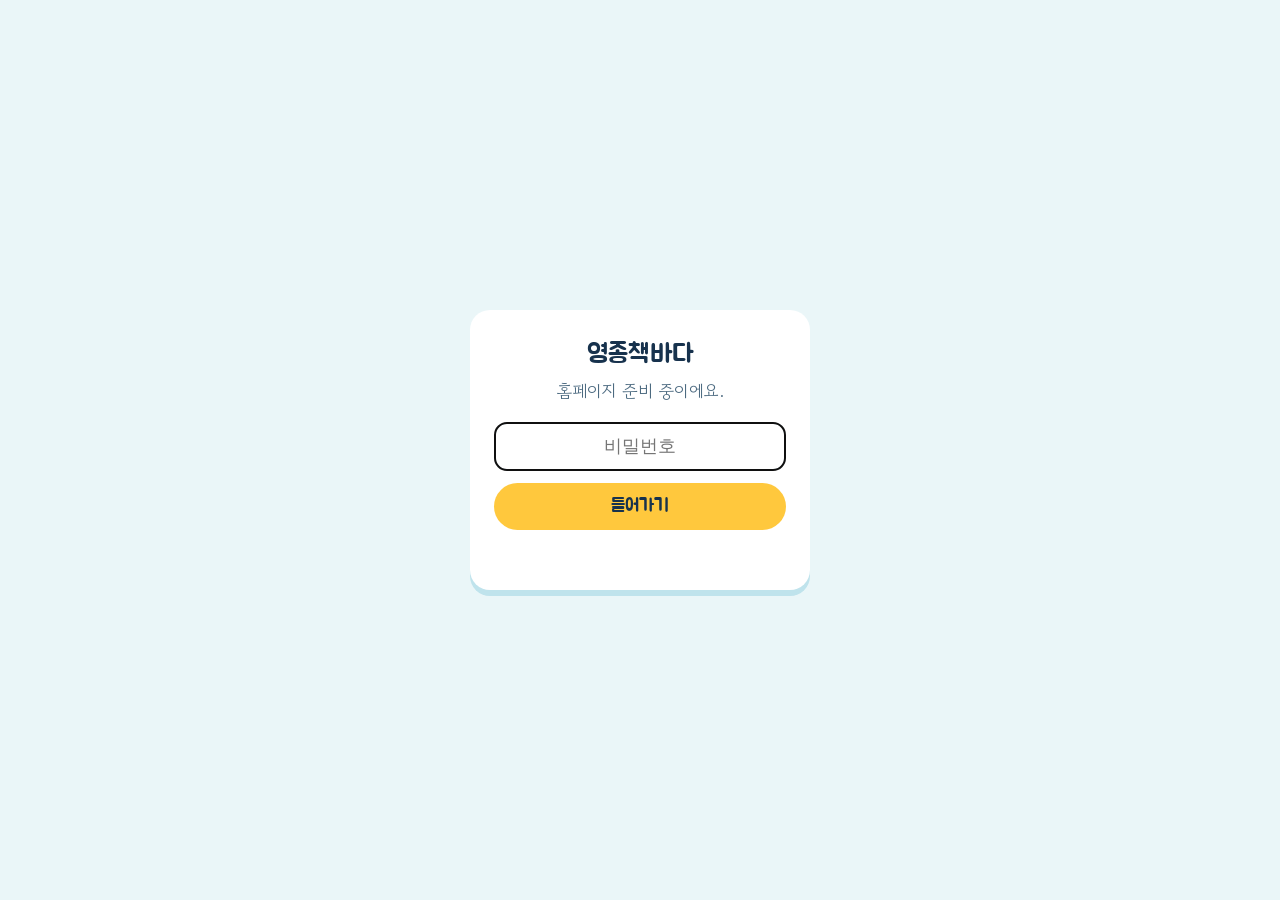
<file: index.html>
<!doctype html>
<html lang="ko">
<head>
<meta charset="utf-8">
<meta name="color-scheme" content="light">
<meta name="theme-color" content="#EAF6F8">
<meta name="viewport" content="width=device-width, initial-scale=1, viewport-fit=cover">
<meta name="robots" content="noindex, nofollow">
<script src="js/gate.js?v=3"></script>
<title>영종 책바다 어린이서점</title>
<meta name="description" content="인천 영종도 어린이서점 영종 책바다. 그레이트북스 우수 매장, 아람북스·프뢰벨·도서출판 성우 정품 등록 서점.">
<meta name="claude:viewport-fit-sides" content="cover">
<link rel="icon" href="images/logo.jpg">
<link rel="preconnect" href="https://fonts.googleapis.com">
<link rel="stylesheet" href="https://fonts.googleapis.com/css2?family=Jua&family=Gowun+Dodum&display=swap">
<link rel="stylesheet" href="css/style.css?v=202610281250">
<script src="data/books.js?v=202610281250" defer></script>
<script src="data/events.js?v=202611281245" defer></script>
<script src="data/last-check.js?v=202611281245" defer></script>
<script src="js/site.js?v=202610281250" defer></script>
</head>
<body>
<header>
  <div class="wrap">
    <a class="logo" href="#top" aria-label="영종책바다 처음으로">
      <img class="logo-mark" src="images/logo.jpg" alt="" width="40" height="40">
      영종책바다
    </a>
    <a class="hdr-call" href="tel:0327515490" aria-label="전화 걸기 032-751-5490">☎ 전화</a>
    <nav aria-label="주요 메뉴">
      <ul>
        <li><a href="#news">이벤트</a></li>
        <li><a href="#books">책 소개</a></li>
        <li><a href="#events">부모교실</a></li>
        <li><a href="#store">매장 안내</a></li>
        <li><a href="#channels">소통 채널</a></li>
      </ul>
    </nav>
  </div>
</header>

<main id="top">
  <section class="hero">
    <div class="wrap">
      <div class="hero-text">
        <p class="eyebrow">영종 책바다 어린이서점</p>
        <h1>책 속 바다로<br><em>풍덩!</em> 빠져 볼까요?</h1>
        <p class="lead">영종도에서 그림책부터 전집까지, 아이 손에 꼭 맞는 책을 함께 고르는 어린이서점이에요. 그레이트북스 우수 매장이자 아람북스·프뢰벨·도서출판 성우 정품 등록 서점이라, 견본을 직접 펼쳐 보고 상담받을 수 있어요.</p>
        <p class="lead-short">그림책부터 전집까지, 견본을 직접 펼쳐 보고 고를 수 있어요.</p>
        <div class="hero-cta">
          <a class="btn btn-sun" href="#news">10월 이벤트 보기</a>
          <a class="btn btn-line" href="#store">오시는 길</a>
        </div>
      </div>
      <figure class="hero-art">
        <picture>
          <source media="(max-width:640px)" srcset="images/interior.jpg">
          <img src="images/entrance.jpg" alt="영종책바다 매장 모습" width="1000" height="1000">
        </picture>
        <figcaption>매장 입구의 곰 모양 '책육아 갤러리'</figcaption>
      </figure>
    </div>
    <svg class="waves" viewBox="0 0 1200 90" preserveAspectRatio="none" aria-hidden="true">
      <path d="M0 40 Q150 0 300 40 T600 40 T900 40 T1200 40 V90 H0z" fill="var(--wave1)"/>
      <path d="M0 60 Q150 25 300 60 T600 60 T900 60 T1200 60 V90 H0z" fill="var(--wave2)"/>
    </svg>
  </section>

  <section class="band band-paper" id="news">
    <div class="wrap">
      <div class="sec-head">
        <div class="sec-title"><h2 id="news-title">이번 달 소식</h2><span class="stamp" id="news-updated" hidden></span></div>
        <p>지금 매장에서 진행 중인 출판사 이벤트예요. 견본 도서가 매장에 있어 직접 보고 고르실 수 있어요.</p>
      </div>
      <div class="pub-rail-wrap promo-rail-wrap">
        <button class="rail-btn prev" type="button" aria-label="이전 소식">‹</button>
        <div class="promo-grid" id="promo-grid" tabindex="0" aria-label="이달 소식, 옆으로 넘겨 보세요"></div>
        <button class="rail-btn next" type="button" aria-label="다음 소식">›</button>
      </div>
      <p class="rail-hint" id="promo-hint">옆으로 넘겨서 다른 소식도 보세요.</p>
      <p class="note" id="promo-empty" hidden>지금은 진행 중인 행사가 없어요. 새 소식은 블로그와 인스타그램에서 먼저 알려드려요.</p>
    </div>
  </section>

  <section class="band" id="books">
    <div class="wrap">
      <div class="sec-head">
        <h2>출판사별 책 소개</h2>
        <p>정품 등록 서점이라 출판사 전집을 매장 혜택과 함께 구매하실 수 있어요. 출판사를 누르면 책 목록을 볼 수 있어요.</p>
      </div>
      <div class="pub-rail-wrap">
        <button class="rail-btn prev" type="button" aria-label="이전 출판사">‹</button>
        <div class="pub-rail" id="pub-rail" tabindex="0" aria-label="출판사 목록, 옆으로 넘겨 보세요"></div>
        <button class="rail-btn next" type="button" aria-label="다음 출판사">›</button>
      </div>
      <p class="rail-hint">옆으로 넘겨서 다른 출판사도 보세요.</p>
    </div>
  </section>

  <section class="band band-paper" id="events">
    <div class="wrap">
      <div class="sec-head">
        <h2>부모교실</h2>
        <p>매달 출판사 강사님을 모시고 아이 연령에 맞는 책 읽기 방법을 나눠요. 무료, 선착순이에요. 신청은 문자(010-7540-5490)로 받아요.</p>
      </div>
      <div class="events-wrap" id="class-wrap"></div>
      <p class="note" id="class-note"></p>
    </div>
  </section>

  <section class="band" id="store">
    <div class="wrap">
      <div class="sec-head">
        <h2>매장 안내</h2>
        <p>노란 유리문을 열면 곰 모양 '책육아 갤러리' 벽과 블록 놀이 테이블이 아이들을 맞아요. 전집 견본이 서가에 있어 펼쳐 보고 상담받을 수 있어요.</p>
      </div>
      <div class="store">
        <div class="photos">
          <img class="ph big" src="images/interior.jpg" alt="민트색 벽과 흰 서가, 기린 인형, 블록 놀이 테이블이 있는 매장 내부" width="600" height="780">
          <img class="ph" src="images/shelf.jpg" alt="기린 인형 옆 그림책 서가 통로" width="336" height="628">
          <img class="ph" src="images/entrance.jpg" alt="노란 유리문 매장 입구" width="1000" height="1000">
        </div>
        <div class="info-card">
          <dl>
            <dt>주소</dt><dd>인천 영종구 하늘중앙로 193, 조양타워 3층</dd>
            <dt>영업시간</dt><dd class="hours">월~금 10:30 ~ 18:30<br>토 09:30 ~ 17:30<br>일요일 휴무</dd>
            <dt>전화</dt><dd class="hours">032-751-5490<br>010-7540-5490 (문자 상담)</dd>
            <dt>주차</dt><dd>주차 가능</dd>
          </dl>
          <div>
            <p style="font-family:var(--f-display);color:var(--kelp);margin-bottom:8px">정품 등록 출판사</p>
            <div class="shelf"><span>그레이트북스 우수 매장</span><span>아람북스</span><span>프뢰벨</span><span>도서출판 성우</span><span>키즈스콜레</span><span>키즈에이원</span></div>
          </div>
          <a class="btn btn-line" href="https://map.naver.com/p/search/%EC%98%81%EC%A2%85%20%EC%B1%85%EB%B0%94%EB%8B%A4%20%EC%96%B4%EB%A6%B0%EC%9D%B4%EC%84%9C%EC%A0%90" target="_blank" rel="noopener" style="justify-self:start">네이버 지도에서 길찾기</a>
        </div>
      </div>
    </div>
  </section>

  <section class="band band-paper" id="channels">
    <div class="wrap">
      <div class="sec-head">
        <h2>책바다와 이야기해요</h2>
        <p>새로 들어온 책, 이벤트, 부모교실 소식은 아래 채널에서 가장 먼저 알려드려요.</p>
      </div>
      <div class="channels">
        <a class="ch naver" href="https://blog.naver.com/badaikidsbook" target="_blank" rel="noopener">
          <span class="ch-icon" aria-hidden="true">N</span>
          <h3>네이버 블로그 · 플레이스</h3>
          <p>책육아 가이드와 전집 소개 글을 블로그에 올려요. 네이버 플레이스에서 리뷰와 길찾기도 볼 수 있어요.</p>
          <span class="go">블로그 보기 →</span>
        </a>
        <a class="ch insta" href="https://www.instagram.com/badakidsbook/" target="_blank" rel="noopener">
          <span class="ch-icon" aria-hidden="true">
            <svg width="26" height="26" viewBox="0 0 24 24" fill="none" stroke="#fff" stroke-width="2"><rect x="3" y="3" width="18" height="18" rx="5"/><circle cx="12" cy="12" r="4"/><circle cx="17.5" cy="6.5" r="1" fill="#fff"/></svg>
          </span>
          <h3>인스타그램</h3>
          <p>입고 소식, 이벤트, 부모교실 안내와 영종책바다 월간지를 올려요.</p>
          <span class="go">@badakidsbook →</span>
        </a>
        <a class="ch kakao" href="https://pf.kakao.com/_FUjhxj" target="_blank" rel="noopener">
          <span class="ch-icon" aria-hidden="true">
            <svg width="26" height="26" viewBox="0 0 24 24"><path d="M12 4C7 4 3 7.1 3 11c0 2.5 1.7 4.7 4.2 5.9L6.4 20l3.6-2.4c.6.1 1.3.2 2 .2 5 0 9-3.1 9-7s-4-7-9-6.8z" fill="#3A1D1D"/></svg>
          </span>
          <h3>카카오톡 채널</h3>
          <p>전집 상담과 비대면 구매 문의를 1:1 채팅으로 받아요.</p>
          <span class="go">채널 추가하기 →</span>
        </a>
      </div>
    </div>
  </section>
</main>

<footer>
  <div class="wrap">
    <div>
      <strong>영종 책바다 어린이서점</strong>
      <span class="muted">인천 영종구 하늘중앙로 193, 조양타워 3층 · 032-751-5490</span>
    </div>
    <div class="muted">
      온누리상품권 가맹점 · 홈페이지에서는 판매하지 않아요.<br>
      © 2026 영종 책바다
    </div>
  </div>
</footer>
</body>
</html>
</file>
<file: css/style.css>
html,body{margin:0}
html{background:#EAF6F8}
img{max-width:100%}
[hidden]{display:none!important}
/* Layout: 바다 위에서 아래로 내려가는 한 장짜리 스크롤. 하늘(히어로) → 물결 → 이달의 소식 → 행사 → 매장 → 채널 → 바닥(푸터) */
:root{
  color-scheme:light;
  --sky:#EAF6F8;      /* 페이지 바탕: 맑은 바닷물빛 */
  --paper:#FFFFFF;    /* 카드 면 */
  --ink:#17324D;      /* 본문 글자: 깊은 바다 남색 */
  --ink-soft:#4C6A80;
  --sea:#2A7FB8;      /* 주 강조: 파도 */
  --sea-deep:#1D5F8F;
  --sun:#FFC83D;      /* 햇살 노랑: 프로모션 */
  --coral:#FF7A66;    /* 산호: 행사 */
  --kelp:#2E9E86;     /* 해초: 매장 정보 */
  --line:#CFE4EA;
  --wave1:#BFE3EC; --wave2:#8FCBDD;
  --on-accent:#17324D;
  --f-display:"Jua","Gowun Dodum","Apple SD Gothic Neo","Malgun Gothic",sans-serif;
  --f-body:"Gowun Dodum","Apple SD Gothic Neo","Malgun Gothic","Noto Sans KR",sans-serif;
  --r:18px;
}


*{box-sizing:border-box}
html{scroll-behavior:smooth}
@media (prefers-reduced-motion:reduce){html{scroll-behavior:auto}*{animation:none!important;transition:none!important}}
body{background:var(--sky);color:var(--ink);font-family:var(--f-body);font-size:17px;line-height:1.7;overflow-x:hidden}
body::before{content:"";position:fixed;inset:0 0 auto;height:env(safe-area-inset-top,0px);z-index:10;background:var(--sky)}
.wrap{max-width:1080px;margin:0 auto;padding-left:max(16px,env(safe-area-inset-left,0px));padding-right:max(16px,env(safe-area-inset-right,0px))}
h1,h2,h3{font-family:var(--f-display);font-weight:400;line-height:1.25;text-wrap:balance;margin:0}
p{margin:0}
a{color:inherit}
a:focus-visible,button:focus-visible{outline:3px solid var(--sea);outline-offset:3px;border-radius:8px}
.todo{background:color-mix(in srgb,var(--sun) 35%,transparent);border-radius:6px;padding:0 6px;font-size:.92em;white-space:nowrap}

/* 헤더 */
header{position:sticky;top:env(safe-area-inset-top,0px);z-index:5;background:var(--sky);border-bottom:1px solid var(--line)}
header .wrap{display:flex;align-items:center;justify-content:space-between;gap:12px;padding-block:12px}
.logo{display:flex;align-items:center;gap:10px;text-decoration:none;font-family:var(--f-display);font-size:26px;color:var(--sea-deep)}
.logo-mark{width:44px;height:44px;border-radius:50%;flex:none;object-fit:cover;background:#fff;border:2px solid var(--line)}
nav ul{display:flex;gap:4px;list-style:none;margin:0;padding:0;flex-wrap:wrap}
nav a{text-decoration:none;padding:6px 12px;border-radius:999px;font-family:var(--f-display);font-size:17px;color:var(--ink-soft)}
nav a:hover{background:var(--paper);color:var(--ink)}
.hdr-call,.lead-short{display:none}
section[id]{scroll-margin-top:120px}

/* 히어로 */
.hero{padding-block:56px 0;position:relative}
.hero .wrap{display:grid;grid-template-columns:1.15fr .85fr;gap:32px;align-items:center}
.eyebrow{font-family:var(--f-display);color:var(--coral);font-size:18px;letter-spacing:.04em}
.hero h1{font-size:clamp(40px,7vw,72px);color:var(--ink);margin-block:8px 16px}
.hero h1 em{font-style:normal;color:var(--sea)}
.hero p.lead{font-size:19px;color:var(--ink-soft);max-width:34em}
.hero-cta{display:flex;flex-wrap:wrap;gap:10px;margin-top:24px}
.btn{display:inline-flex;align-items:center;gap:8px;font-family:var(--f-display);font-size:18px;text-decoration:none;padding:12px 22px;border-radius:999px;border:2px solid var(--ink);transition:transform .15s}
.btn:hover{transform:translateY(-2px)}
.btn-sun{background:var(--sun);color:var(--on-accent);border-color:var(--sun)}
.btn-line{background:transparent;color:var(--ink)}
.hero-art{margin:0;background:var(--paper);padding:12px 12px 4px;border-radius:6px;box-shadow:0 10px 30px color-mix(in srgb,var(--ink) 18%,transparent);transform:rotate(2deg);max-width:100%}
.hero-art img{display:block;width:100%;height:auto;border-radius:3px}
.hero-art figcaption{font-family:var(--f-display);text-align:center;font-size:16px;color:var(--ink-soft);padding-block:8px}
.waves{display:block;width:100%;height:90px;margin-top:24px}
@media (max-width:760px){.hero .wrap{grid-template-columns:1fr}.hero-art{max-width:320px;margin:0 auto}}

/* 섹션 공통 */
section.band{padding-block:64px}
.band-paper{background:var(--wave2)}
.sec-head{display:flex;justify-content:space-between;align-items:end;gap:16px;flex-wrap:wrap;margin-bottom:28px}
.sec-head h2{font-size:clamp(30px,4.5vw,42px)}
.sec-head p{color:var(--ink-soft);max-width:30em}

/* 프로모션 */
.promo-grid{display:grid;grid-template-columns:1.3fr 1fr 1fr;gap:18px}
.promo{background:var(--paper);border-radius:var(--r);padding:24px;display:flex;flex-direction:column;gap:10px;min-width:0}
.promo.main{background:var(--sun);color:var(--on-accent)}
.promo.main .meta{color:var(--on-accent);opacity:.8}
.promo .tag{align-self:flex-start;font-family:var(--f-display);font-size:14px;padding:2px 12px;border-radius:999px;background:var(--sky);color:var(--sea-deep)}
.promo.main .tag{background:var(--paper);color:var(--on-accent)}
.promo h3{font-size:24px}
.promo-img{display:block;width:100%;height:auto;max-height:340px;object-fit:cover;object-position:top;border-radius:12px}
.promo.main h3{font-size:30px}
.promo .meta{font-size:15px;color:var(--ink-soft);margin-top:auto}
@media (max-width:860px){.promo-grid{grid-template-columns:1fr 1fr}.promo.main{grid-column:1/-1}}
@media (max-width:520px){.promo-grid{grid-template-columns:1fr}}


/* 행사 */
.events-wrap{display:grid;grid-template-columns:minmax(0,300px) 1fr;gap:24px;align-items:start}
.poster{display:block;width:100%;height:auto;border-radius:var(--r)}
@media (max-width:760px){.events-wrap{grid-template-columns:1fr}.poster{max-width:360px}}
.events{display:grid;gap:12px;align-content:start;min-width:0}
.event{display:grid;grid-template-columns:92px 1fr auto;gap:18px;align-items:center;background:var(--paper);border-radius:var(--r);padding:16px 20px}
.date{text-align:center;font-family:var(--f-display);line-height:1.1;border-right:2px dashed var(--line);padding-right:14px}
.date .m{font-size:14px;color:var(--coral)}
.date .d{font-size:36px;color:var(--ink)}
.date .w{font-size:14px;color:var(--ink-soft)}
.event h3{font-size:21px}
.event .info{color:var(--ink-soft);font-size:15px}
.age{font-family:var(--f-display);font-size:15px;padding:4px 12px;border-radius:999px;white-space:nowrap;background:color-mix(in srgb,var(--coral) 20%,transparent);color:var(--ink)}
.age.kelp{background:color-mix(in srgb,var(--kelp) 22%,transparent)}
.age.sea{background:color-mix(in srgb,var(--sea) 20%,transparent)}
.note{margin-top:14px;font-size:14px;color:var(--ink-soft)}
@media (max-width:600px){.event{grid-template-columns:72px 1fr}.event .age{grid-column:2;justify-self:start}.date .d{font-size:30px}}

/* 매장 */
.store{display:grid;grid-template-columns:1fr 1fr;gap:24px}
.photos{display:grid;grid-template-columns:1fr 1fr;gap:12px}
.ph{display:block;width:100%;height:auto;aspect-ratio:1/1;max-width:100%;object-fit:cover;border-radius:var(--r)}
.ph.big{grid-column:1/-1;aspect-ratio:4/3;object-position:center 60%}
.info-card{background:var(--paper);border-radius:var(--r);padding:24px;display:grid;gap:14px;align-content:start}
.info-card dl{margin:0;display:grid;grid-template-columns:auto 1fr;gap:12px 18px}
.info-card dt{font-family:var(--f-display);color:var(--kelp);white-space:nowrap}
.info-card dd{margin:0;min-width:0}
.hours{font-variant-numeric:tabular-nums}
.shelf{display:flex;flex-wrap:wrap;gap:8px}
.shelf span{font-size:14px;padding:4px 12px;border-radius:999px;border:1px solid var(--line)}
@media (max-width:760px){.store{grid-template-columns:1fr}}

/* 채널 */
.channels{display:grid;grid-template-columns:repeat(3,1fr);gap:18px}
.ch{background:var(--paper);border-radius:var(--r);padding:24px;display:flex;flex-direction:column;gap:12px;text-decoration:none;border:2px solid transparent;transition:border-color .15s,transform .15s}
.ch:hover{border-color:var(--ch);transform:translateY(-3px)}
.ch-icon{width:52px;height:52px;border-radius:16px;display:grid;place-items:center;background:var(--ch);color:#fff;font-family:var(--f-display);font-size:24px}
.ch h3{font-size:22px}
.ch p{color:var(--ink-soft);font-size:15px}
.ch .go{margin-top:auto;font-family:var(--f-display);color:var(--sea-deep)}
.ch.naver{--ch:#03C75A}
.ch.insta{--ch:#D6307A}
.ch.kakao{--ch:#F5C400}
.ch.kakao .ch-icon{color:#3A1D1D}
@media (max-width:760px){.channels{grid-template-columns:1fr}}

/* 푸터 */
footer{background:var(--ink);color:var(--sky);padding-block:36px}
footer .wrap{display:flex;justify-content:space-between;gap:16px;flex-wrap:wrap;font-size:14px}
footer strong{font-family:var(--f-display);font-weight:400;font-size:22px;display:block}
footer .muted{opacity:.75}

/* ===== 출판사 카드 (가로 넘기기) ===== */
.pub-rail-wrap{position:relative}
.pub-rail{display:grid;grid-auto-flow:column;grid-auto-columns:minmax(220px,calc((100% - 54px)/4));gap:18px;overflow-x:auto;scroll-snap-type:x mandatory;padding-block:4px 14px;scrollbar-width:thin;-webkit-overflow-scrolling:touch}
.pub-card{scroll-snap-align:start;display:grid;grid-template-columns:30px 1fr;min-height:340px;background:var(--paper);border-radius:6px 18px 18px 6px;text-decoration:none;color:var(--ink);box-shadow:4px 6px 0 color-mix(in srgb,var(--pc) 35%,transparent);transition:transform .15s,box-shadow .15s;margin-right:6px}
.pub-card:hover{transform:translateY(-4px);box-shadow:4px 10px 0 color-mix(in srgb,var(--pc) 45%,transparent)}
.pub-card .spine{background:var(--pc);border-radius:6px 0 0 6px;position:relative}
.pub-card .spine::before,.pub-card .spine::after{content:"";position:absolute;left:0;right:0;height:3px;background:rgba(255,255,255,.55)}
.pub-card .spine::before{top:22px}.pub-card .spine::after{bottom:22px}
.pub-card .in{padding:22px 20px;display:flex;flex-direction:column;gap:10px;min-width:0}
.pub-card .pc-logo{height:96px;display:flex;align-items:center;justify-content:center}
.pub-card .pc-logo img{max-height:100%;max-width:100%;object-fit:contain;display:block}
.pub-card .pc-badge{align-self:flex-start;font-size:13px;padding:2px 10px;border-radius:999px;background:color-mix(in srgb,var(--pc) 16%,transparent);color:var(--ink)}
.pub-card h3{font-size:23px;border-top:2px solid var(--pc);padding-top:12px}
.pub-card p{color:var(--ink-soft);font-size:15px}
.pub-card .pc-go{margin-top:auto;font-family:var(--f-display);color:var(--ink)}
.rail-btn{position:absolute;top:50%;transform:translateY(-50%);width:44px;height:44px;border-radius:50%;border:2px solid var(--ink);background:var(--paper);color:var(--ink);font-size:20px;cursor:pointer;display:grid;place-items:center;z-index:2}
.rail-btn.prev{left:-14px}.rail-btn.next{right:-14px}
.rail-hint{font-size:14px;color:var(--ink-soft);margin-top:4px}
@media (max-width:760px){.pub-rail{grid-auto-columns:72%}.rail-btn{display:none}}
@media (hover:none){.rail-btn{display:none}}

/* ===== 하위 페이지 공통 ===== */
.page-head{padding-block:40px 8px}
.crumb{font-size:15px;color:var(--ink-soft);display:flex;gap:6px;flex-wrap:wrap}
.crumb a{color:var(--sea-deep)}
.page-title{display:flex;align-items:center;gap:14px;flex-wrap:wrap;margin-top:10px}
.page-title h1{font-size:clamp(34px,6vw,52px)}
.page-title .dot{width:22px;height:22px;border-radius:50%;background:var(--pc);flex:none}
.page-lead{color:var(--ink-soft);max-width:40em;margin-top:8px}
.temp-note{margin-top:12px;font-size:14px;color:var(--ink-soft);background:color-mix(in srgb,var(--sun) 25%,transparent);border-radius:10px;padding:8px 12px;display:inline-block}

/* 책 목록 */
.book-list{list-style:none;margin:0;padding:0;display:grid;gap:12px;max-width:820px}
.book-row{display:grid;grid-template-columns:72px 1fr auto;gap:16px;align-items:center;background:var(--paper);border-radius:var(--r);padding:12px 18px 12px 12px;text-decoration:none;color:var(--ink);border:2px solid transparent;transition:border-color .15s,transform .15s}
.book-row:hover{border-color:var(--pc);transform:translateX(4px)}
.book-row .thumb{width:72px;height:72px;border-radius:12px;object-fit:cover;display:block}
.cover-ph{display:grid;place-items:center;text-align:center;font-family:var(--f-display);color:#fff;background:var(--pc);padding:6px;line-height:1.2}
.book-row .thumb.cover-ph{font-size:13px}
.book-row h2{font-size:21px}
.book-row .meta{font-size:15px;color:var(--ink-soft)}
.book-row .go{font-family:var(--f-display);color:var(--sea-deep);white-space:nowrap}
@media (max-width:520px){.book-row{grid-template-columns:60px 1fr}.book-row .thumb{width:60px;height:60px}.book-row .go{display:none}}

/* 책 상세 */
.book-detail{display:grid;grid-template-columns:minmax(0,380px) 1fr;gap:32px;align-items:start}
.book-detail .cover{width:100%;height:auto;border-radius:var(--r);display:block}
.book-detail .cover.cover-ph{aspect-ratio:4/5;font-size:28px;border-radius:var(--r)}
.facts{margin:0;display:grid;grid-template-columns:auto 1fr;gap:10px 18px;background:var(--paper);border-radius:var(--r);padding:20px 22px}
.facts dt{font-family:var(--f-display);color:var(--kelp);white-space:nowrap}
.facts dd{margin:0;min-width:0}
.detail-body{display:grid;gap:18px;min-width:0}
.detail-body .desc{font-size:18px}
.event-box{background:color-mix(in srgb,var(--sun) 30%,var(--paper));border-radius:var(--r);padding:16px 20px}
.event-box b{font-family:var(--f-display);font-weight:400;display:block;font-size:18px;margin-bottom:4px}
.cta-row{display:flex;flex-wrap:wrap;gap:10px}
@media (max-width:760px){.book-detail{grid-template-columns:1fr}.book-detail .cover{max-width:360px}}
.book-row .thumb.cover-ph{display:grid}
.pub-rail-wrap.fits .rail-btn{display:none}
.rail-btn.prev{left:-22px}.rail-btn.next{right:-22px}
.book-detail .cover.cover-ph{display:grid}
.pub-logo{display:flex;align-items:center;justify-content:center;background:#fff;border-radius:4px 12px 12px 4px;height:64px;padding:8px 14px 8px 22px;border-left:12px solid var(--pc);box-shadow:3px 4px 0 color-mix(in srgb,var(--pc) 35%,transparent)}
.pub-logo img{max-height:100%;max-width:160px;object-fit:contain;display:block}
.pub-card .pc-logo img{max-height:none;height:auto;max-width:100%}
.pub-logo img{max-height:none;height:auto;max-width:100%}

/* 모바일 (맨 끝에 두어 위 규칙보다 우선) */
@media (max-width:640px){
  header .wrap{display:grid;grid-template-columns:1fr auto;align-items:center;gap:2px 10px;padding-block:8px 0}
  .logo{font-size:21px}.logo-mark{width:34px;height:34px}
  .hdr-call{display:inline-block;font-family:var(--f-display);font-size:14px;text-decoration:none;color:var(--on-accent);background:var(--sun);padding:5px 12px;border-radius:999px}
  nav{grid-column:1/-1}
  nav ul{flex-wrap:nowrap;overflow-x:auto;gap:18px;scrollbar-width:none;-webkit-overflow-scrolling:touch}
  nav ul::-webkit-scrollbar{display:none}
  nav li{flex:none}
  nav a,nav a:hover{display:block;font-size:15px;padding:8px 0 9px;background:none;border-radius:0;color:var(--ink-soft);border-bottom:3px solid transparent}
  nav a.on{color:var(--ink);border-bottom-color:var(--sea)}
  /* 첫 화면: 사진 배너 + 글자 겹치기 */
  .hero{padding-block:14px 0}
  .hero .wrap{display:grid;grid-template-columns:1fr;gap:0}
  .hero .wrap>*{grid-area:1/1;min-width:0}
  .hero-art{transform:none;padding:0;margin:0;max-width:none;border-radius:22px;overflow:hidden;box-shadow:none;position:relative;aspect-ratio:3/4;max-height:560px}
  .hero-art picture,.hero-art img{display:block;width:100%;height:100%;object-fit:cover;border-radius:0}
  .hero-art figcaption{display:none}
  .hero-art::after{content:"";position:absolute;inset:0;background:linear-gradient(180deg,rgba(23,50,77,0) 35%,rgba(23,50,77,.88) 100%)}
  .hero-text{position:relative;z-index:1;align-self:end;padding:20px 18px}
  .hero-text .eyebrow{color:#FFD15C;font-size:15px}
  .hero h1{color:#fff;font-size:32px;margin-block:4px 8px}
  .hero h1 em{color:#8FD3F5}
  .hero p.lead{display:none}
  .lead-short{display:block;color:rgba(255,255,255,.92);font-size:15px}
  .hero-cta{display:grid;grid-template-columns:1fr 1fr;gap:8px;margin-top:16px}
  .hero-cta .btn{justify-content:center;font-size:16px;padding:11px 8px}
  .hero-cta .btn-line{color:#fff;border-color:#fff}
  .waves{height:60px}
}

/* 자동 갱신 행사: 지난 일정 흐리게 */
.event.done{opacity:.6}
.event .ended{font-family:var(--f-body);font-size:13px;color:var(--ink-soft);background:var(--sky);border-radius:999px;padding:1px 8px;vertical-align:middle}
.events-wrap.no-poster{grid-template-columns:1fr}
.promo .meta a{color:var(--sea-deep)}

/* 행사 카드 전체가 블로그 글 링크 */
a.promo{color:inherit;text-decoration:none;transition:transform .15s,box-shadow .15s}
a.promo:hover,a.promo:focus-visible{transform:translateY(-3px);box-shadow:0 8px 22px rgba(20,60,100,.14)}
.promo .more{font-family:var(--f-display);font-size:15px;color:var(--sea-deep);margin-top:auto}
.promo .meta~.more{margin-top:0}
.promo.main .more{color:var(--on-accent)}
.poster-link{display:block}

/* 이달 소식: 한 줄로 두고 옆으로 넘기기 (출판사 줄과 같은 방식) */
.promo-grid{display:grid;grid-template-columns:none;grid-auto-flow:column;grid-auto-columns:calc((100% - 36px)/3);gap:18px;overflow-x:auto;scroll-snap-type:x mandatory;padding-block:4px 14px;scrollbar-width:thin;-webkit-overflow-scrolling:touch}
.promo-grid .promo{scroll-snap-align:start}
.promo-grid .promo.main{grid-column:auto}
@media (max-width:860px){.promo-grid{grid-template-columns:none;grid-auto-columns:calc((100% - 18px)/2)}}
@media (max-width:640px){.promo-grid{grid-auto-columns:84%}}

/* 로고 이미지가 없는 출판사: 이름을 로고처럼 */
.pub-card .pc-logo-text{font-family:var(--f-display);font-size:30px;color:var(--pc);text-align:center;line-height:1.2}

/* 가로 넘기기: 아래 스크롤바 없이 PC는 화살표, 터치 기기는 손가락으로 밀기 */
.pub-rail,.promo-grid{scrollbar-width:none;-ms-overflow-style:none;padding-block:4px 10px}
.pub-rail::-webkit-scrollbar,.promo-grid::-webkit-scrollbar{display:none}
.rail-btn:disabled{opacity:0;pointer-events:none}
.rail-btn{transition:opacity .2s,background .15s}
.rail-btn:hover{background:var(--sky)}
@media (hover:hover) and (pointer:fine){.rail-hint{display:none}}
@media (hover:hover) and (pointer:fine){.pub-rail-wrap:not(.fits) .rail-btn{display:grid}}
@media (max-width:1100px){.rail-btn.prev{left:4px}.rail-btn.next{right:4px}}

/* 화살표 버튼: 흰 원 + 부드러운 그림자, 올리면 남색으로 */
.rail-btn{width:48px;height:48px;border:0;background:rgba(255,255,255,.96);color:var(--sea-deep);
  box-shadow:0 6px 18px rgba(16,52,86,.16),0 1px 3px rgba(16,52,86,.12);backdrop-filter:blur(4px);
  transition:opacity .2s,background .18s,color .18s,transform .18s,box-shadow .18s}
.rail-btn svg{display:block}
.rail-btn:hover{background:var(--sea-deep);color:#fff;transform:translateY(-50%) scale(1.06);box-shadow:0 10px 24px rgba(16,52,86,.24)}
.rail-btn:active{transform:translateY(-50%) scale(.96)}
.rail-btn:focus-visible{outline:3px solid var(--sun);outline-offset:3px}
/* 화살표는 넓은 화면이나 마우스가 있는 기기면 항상 보이게 (터치 겸용 노트북·태블릿 가로 화면 포함) */
@media (min-width:1024px), (any-pointer:fine){.pub-rail-wrap:not(.fits) .rail-btn{display:grid}}
/* 출판사 카드: PC는 한 화면에 딱 4개, 중간 화면 3개 (그림자 잘리지 않게 오른쪽 여유) */
.pub-rail{grid-auto-columns:calc((100% - 54px)/4);padding-right:6px}
.pub-card{margin-right:0}
@media (max-width:1023px){.pub-rail{grid-auto-columns:calc((100% - 36px)/3)}}
@media (max-width:760px){.pub-rail{grid-auto-columns:72%}}

/* 이달 소식 제목 옆 '마지막 업데이트' 표시 */
.sec-title{display:flex;align-items:baseline;gap:12px;flex-wrap:wrap}
.sec-title .stamp{font-size:13px;color:var(--ink-soft);background:rgba(255,255,255,.55);padding:2px 10px;border-radius:999px;white-space:nowrap}
</file>
